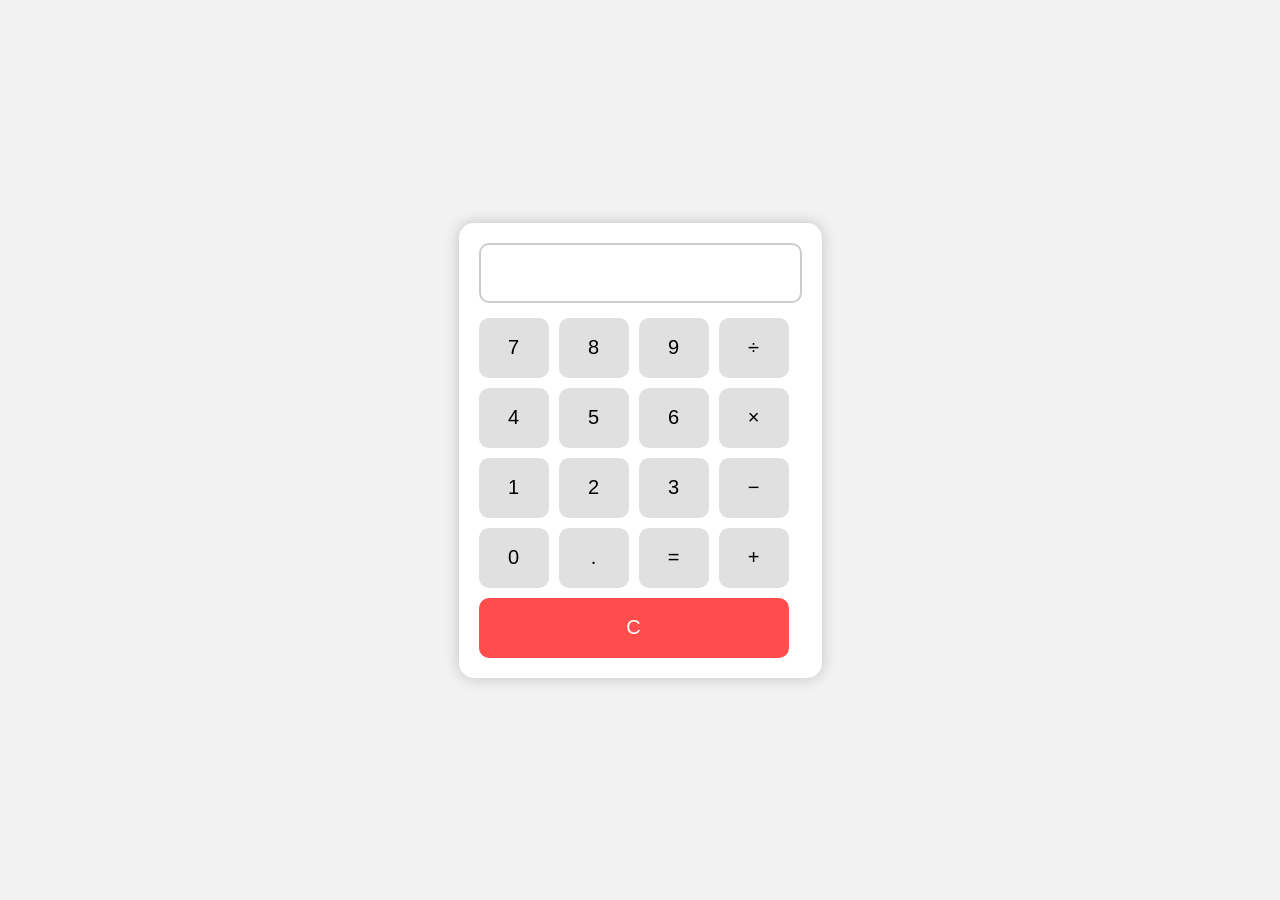
<file: calculatrice/index.html>
<!DOCTYPE html>
<html lang="fr">
  <head>
<meta charset="UTF-8">
<meta name="viewport" content="width=device-width, initial-scale=1.0">
<title>Calculatrice</title>
<link rel="stylesheet" href="style.css">
  </head>
     <body>

    <div class="calculatrice">
        <input type="text" id="ecran" readonly>

   <div class="boutons">
          <button onclick="ajouter('7')">7</button>
          <button onclick="ajouter('8')">8</button>
          <button onclick="ajouter('9')">9</button>
          <button onclick="ajouter('/')">÷</button>

          <button onclick="ajouter('4')">4</button>
          <button onclick="ajouter('5')">5</button>
          <button onclick="ajouter('6')">6</button>
          <button onclick="ajouter('*')">×</button>

          <button onclick="ajouter('1')">1</button>
          <button onclick="ajouter('2')">2</button>
          <button onclick="ajouter('3')">3</button>
          <button onclick="ajouter('-')">−</button>

          <button onclick="ajouter('0')">0</button>
          <button onclick="ajouter('.')">.</button>
          <button onclick="calculer()">=</button>
          <button onclick="ajouter('+')">+</button>

          <button class="effacer" onclick="effacer()">C</button>
   </div>
   </div>

<script src="script.js"></script>

</body>
</html>
</file>
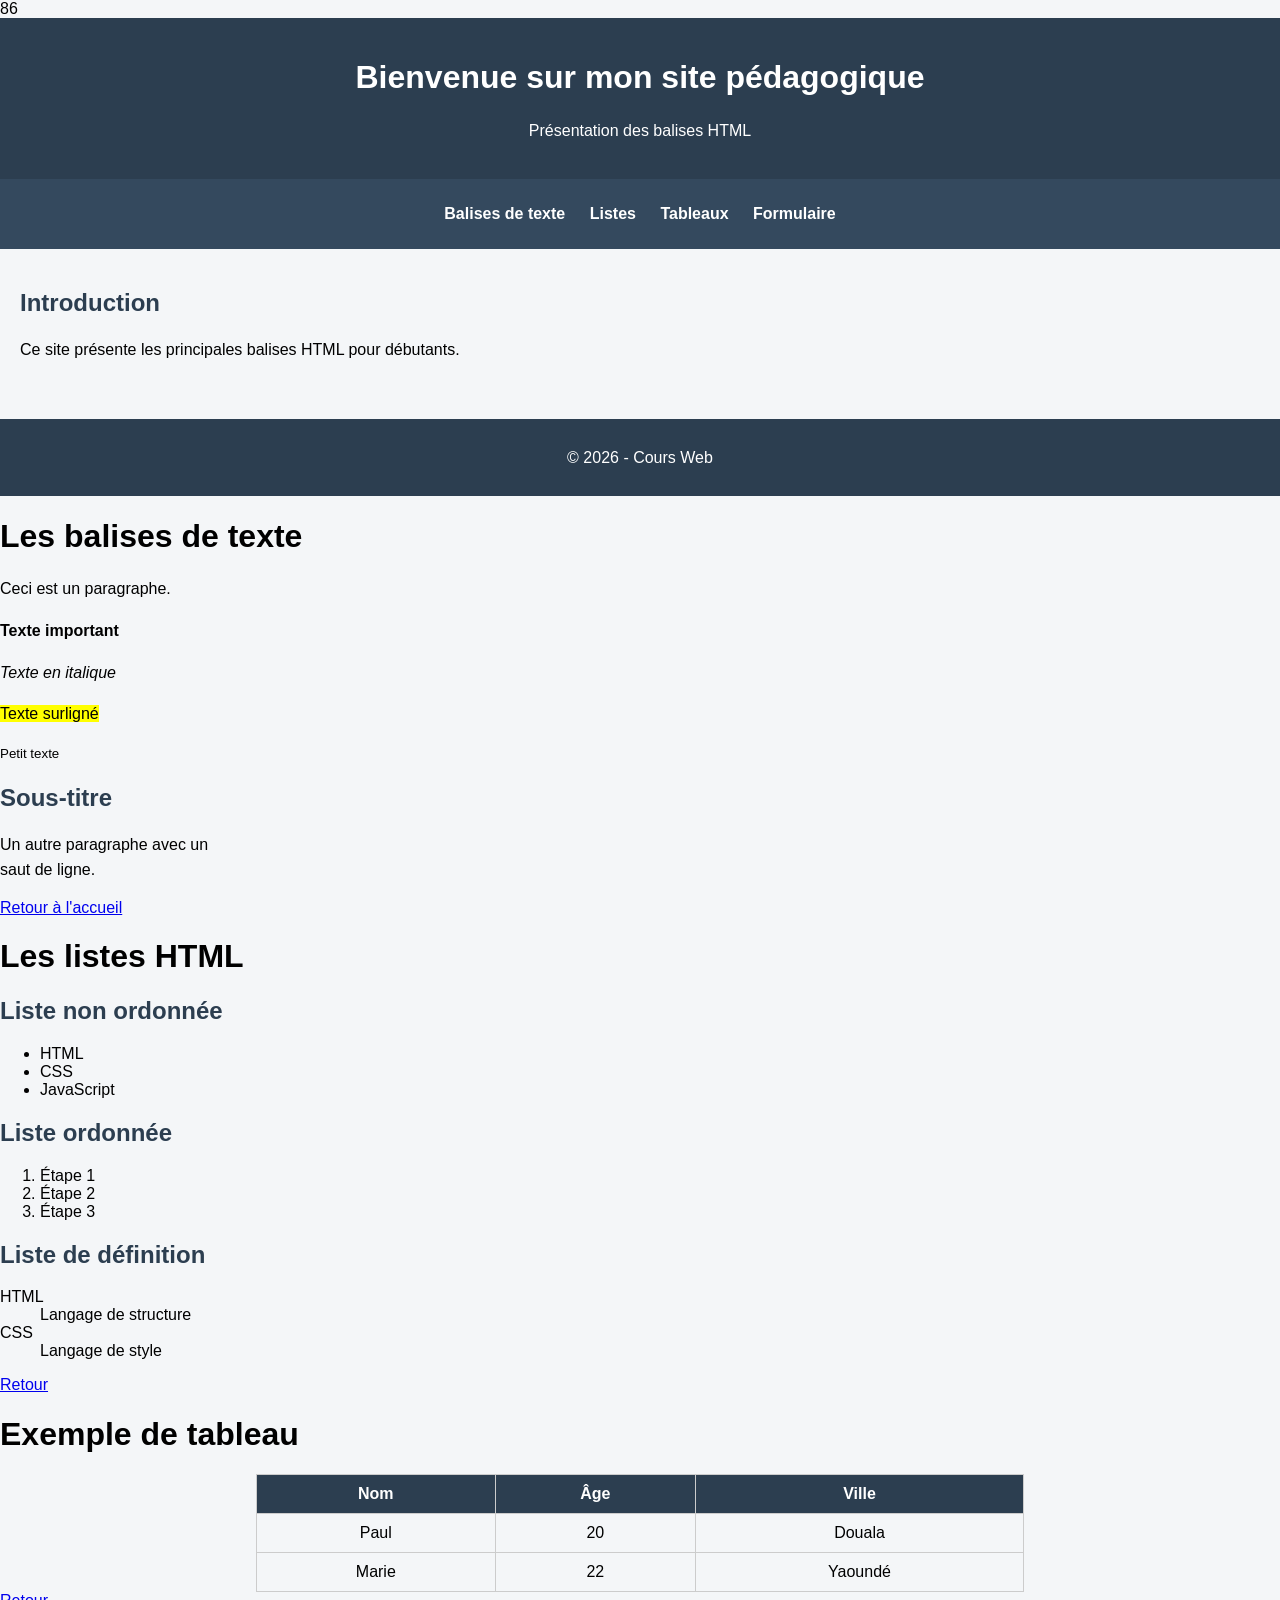
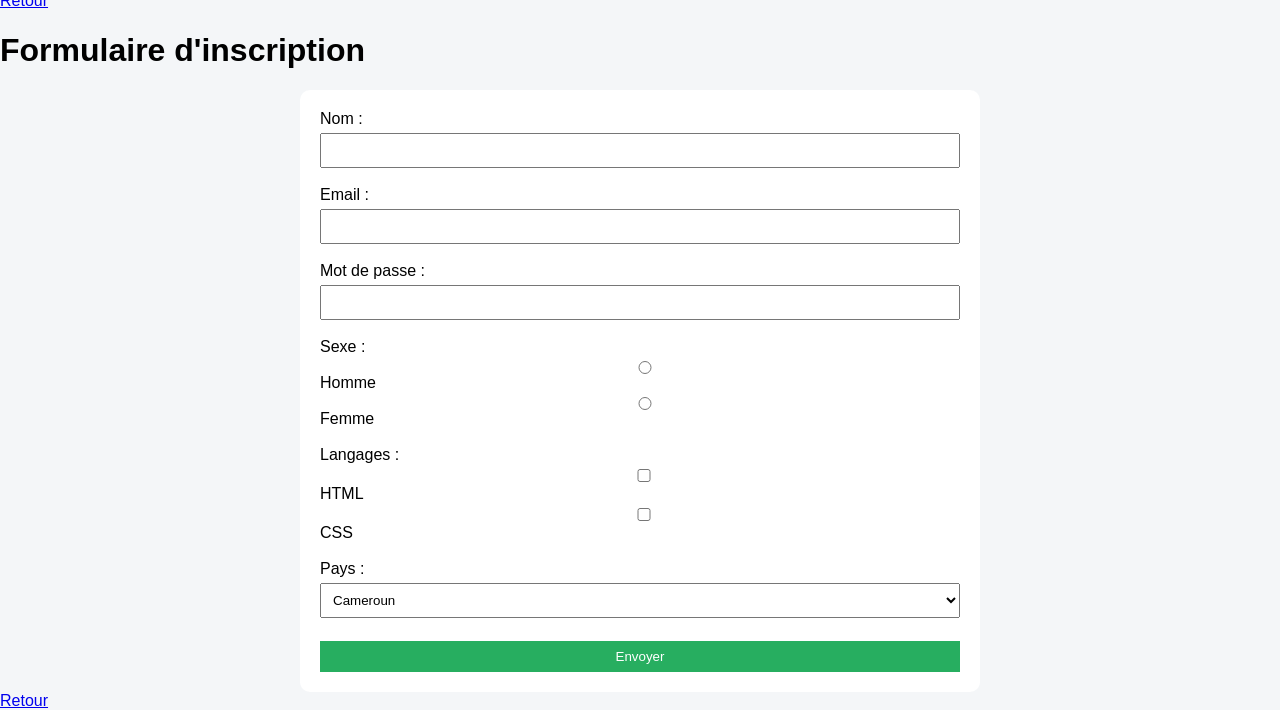
<file: accueil/page.html>
86<!DOCTYPE html>
<html>

<head>
    <title>accueil</title>
    <link rel="stylesheet" href="style.css">    
</head>
<body>

<header>
    <h1>Bienvenue sur mon site pédagogique</h1>
     <p>Présentation des balises HTML</p>
</header>
    <nav>
        <ul>
            <li><a href="texte.html">Balises de texte</a></li>
            <li><a href="liste.html">Listes</a></li>
            <li><a href="tableau.html">Tableaux</a></li>
            <li><a href="formulaire.html">Formulaire</a></li>
        </ul>
    </nav>
    <section> 
       <h2>Introduction</h2>
       <p>Ce site présente les principales balises HTML pour débutants.</p>
    </section>

    <footer>
      <p>&copy; 2026 - Cours Web</p>
    </footer>

</body>
</html>
   <!DOCTYPE html>
   <html>
    <head>
        <title>Balises de texte</title>
    </head>
    <body>
       <h1>Les balises de texte</h1>
       <p>Ceci est un paragraphe.</p>
       <p><strong>Texte important</strong></p>
       <p><em>Texte en italique</em></p>
       <p><mark>Texte surligné</mark></p>
       <p><small>Petit texte</small></p>

     <h2>Sous-titre</h2>
        <p>Un autre paragraphe avec un <br> saut de ligne.</p>

       <a href="index.html">Retour à l'accueil</a>

    </body>
    </html>

<!DOCTYPE html>
<html>
    <head>
       <title>Listes</title>
       <link rel="stylesheet" href="style.css">
    </head>
    <body>

        <h1>Les listes HTML</h1>

        <h2>Liste non ordonnée</h2>
        <ul>
          <li>HTML</li>
          <li>CSS</li>
          <li>JavaScript</li>
        </ul>

         <h2>Liste ordonnée</h2>
        <ol>
          <li>Étape 1</li>
          <li>Étape 2</li>
          <li>Étape 3</li>
        </ol>

         <h2>Liste de définition</h2>
    <dl>
       <dt>HTML</dt>
       <dd>Langage de structure</dd>
       <dt>CSS</dt>
       <dd>Langage de style</dd>
    </dl>

      <a href="index.html">Retour</a>

    </body>
    </html>

<!DOCTYPE html>
<html>
    <head>
      <title>Tableaux</title>
      <link rel="stylesheet" href="style.css">
    </head>
    <body>
      <h1>Exemple de tableau</h1>
        <table border="1">
        <tr>
          <th>Nom</th>
          <th>Âge</th>
          <th>Ville</th>
        </tr>

        <tr>
          <td>Paul</td>
          <td>20</td>
          <td>Douala</td>
        </tr>

        <tr>
          <td>Marie</td>
          <td>22</td>
          <td>Yaoundé</td>
        </tr>
        </table>

        <a href="index.html">Retour</a>

    </body>
</html>

<!DOCTYPE html>
<html>
    <head>
      <title>Formulaire</title>
      <link rel="stylesheet" href="style.css">
    </head>
    <body>

      <h1>Formulaire d'inscription</h1>

    <form>
       <label>Nom :</label><br>
       <input type="text" name="nom"><br><br>

       <label>Email :</label><br>
       <input type="email" name="email"><br><br>

       <label>Mot de passe :</label><br>
       <input type="password"><br><br>

       <label>Sexe :</label><br>
       <input type="radio" name="sexe"> Homme<br>
       <input type="radio" name="sexe"> Femme<br><br>

       <label>Langages :</label><br>
       <input type="checkbox"> HTML<br>
       <input type="checkbox"> CSS<br><br>

       <label>Pays :</label><br>
    <select>
       <option>Cameroun</option>
       <option>France</option>
       <option>Canada</option>
       </select><br><br>

       <input type="submit" value="Envoyer">
    </form>

    <a href="index.html">Retour</a>

    </body>
</html>
</file>
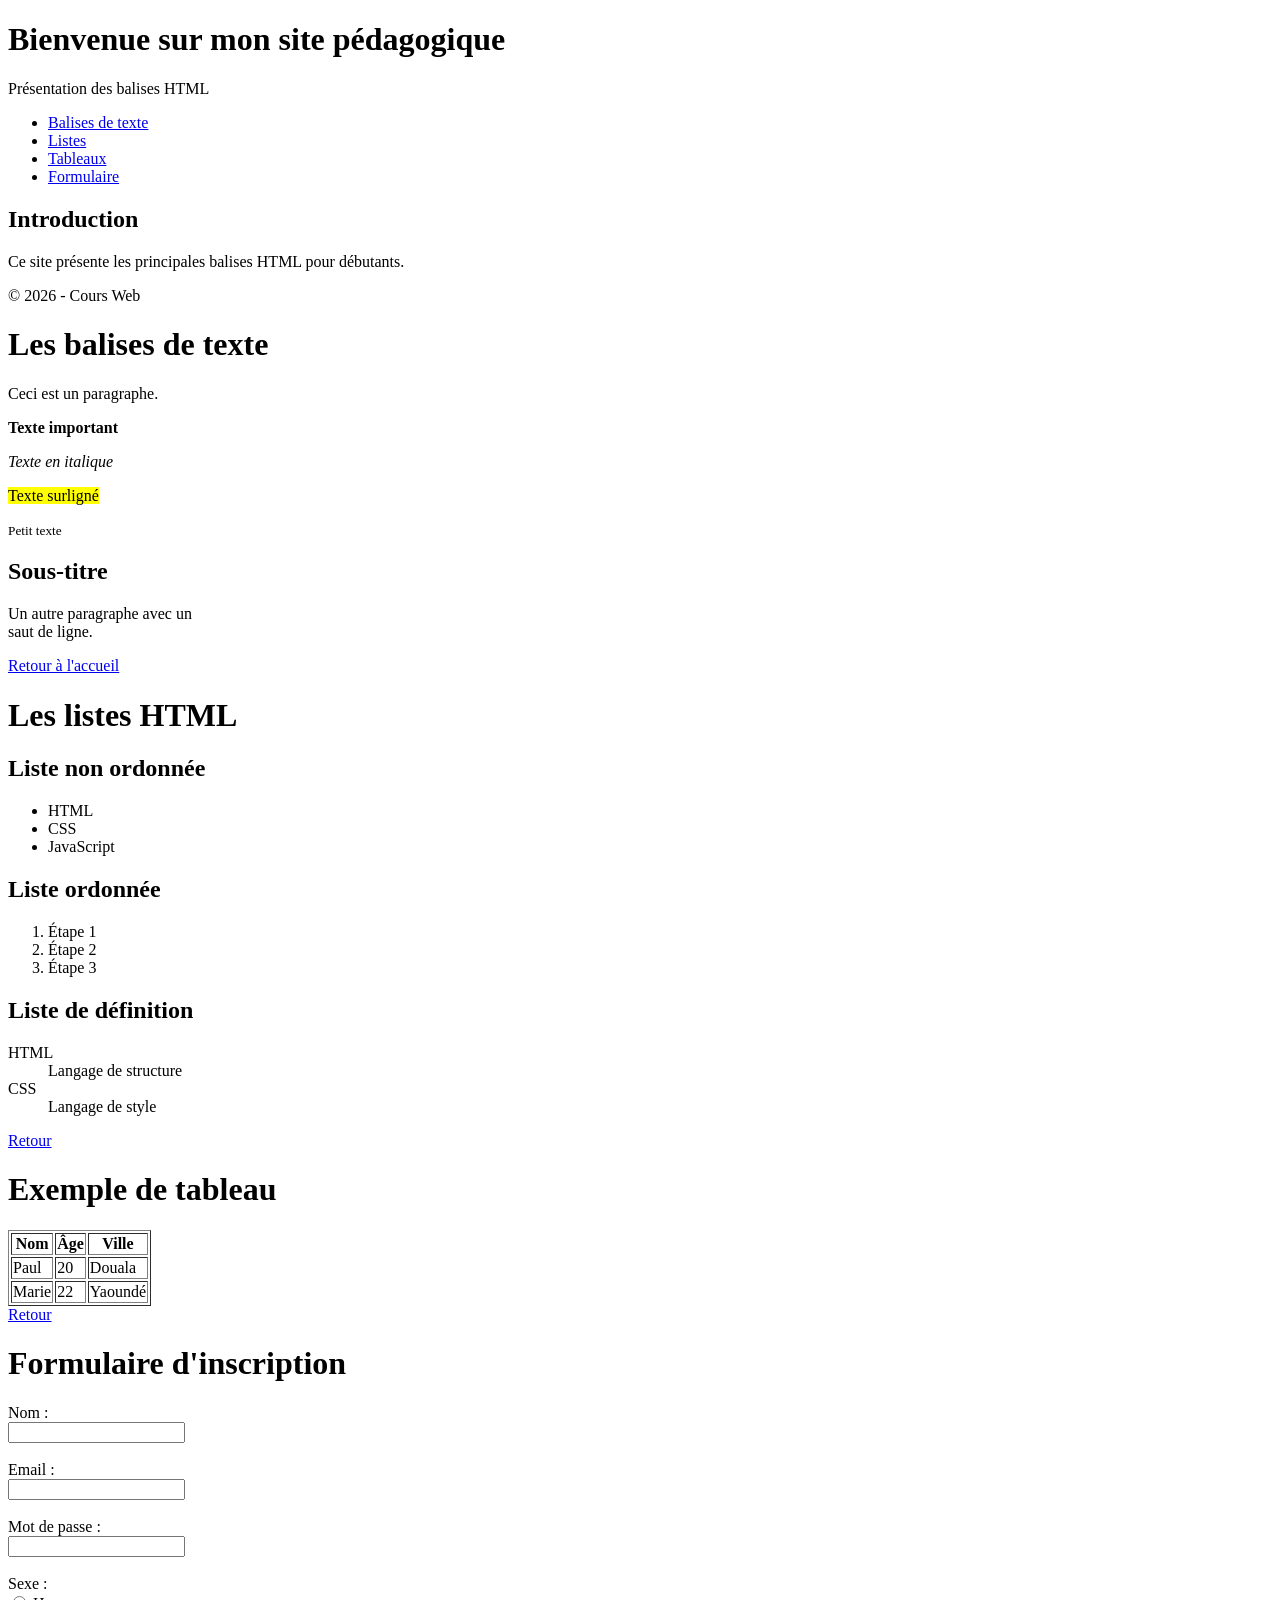
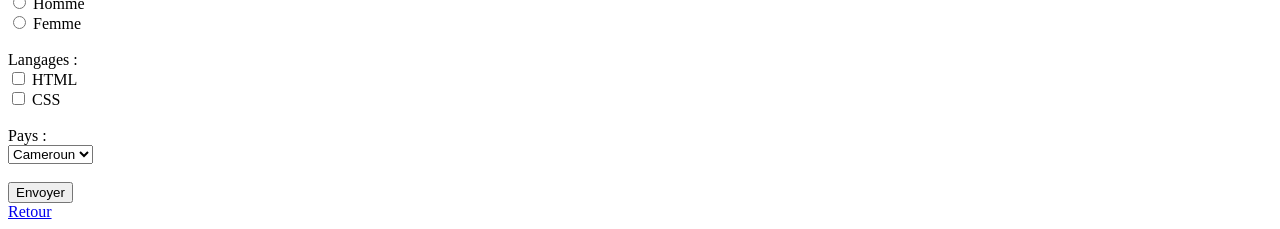
<file: accueil/Untitled-1.html>
<!DOCTYPE html>
<html>

<head>
    <title>Accueil</title>
</head>

<body>

    <header>
        <h1>Bienvenue sur mon site pédagogique</h1>
        <p>Présentation des balises HTML</p>
    </header>

    <nav>
        <ul>
            <li><a href="texte.html">Balises de texte</a></li>
            <li><a href="liste.html">Listes</a></li>
            <li><a href="tableau.html">Tableaux</a></li>
            <li><a href="formulaire.html">Formulaire</a></li>
        </ul>
    </nav>
    <section>
        <h2>Introduction</h2>
        <p>Ce site présente les principales balises HTML pour débutants.</p>
    </section>

    <footer>
        <p>&copy; 2026 - Cours Web</p>
    </footer>

</body>

</html>
<!DOCTYPE html>
<html>

<head>
    <title>Balises de texte</title>
</head>

<body>

    <h1>Les balises de texte</h1>

    <p>Ceci est un paragraphe.</p>

    <p><strong>Texte important</strong></p>
    <p><em>Texte en italique</em></p>
    <p><mark>Texte surligné</mark></p>
    <p><small>Petit texte</small></p>

    <h2>Sous-titre</h2>
    <p>Un autre paragraphe avec un <br> saut de ligne.</p>

    <a href="index.html">Retour à l'accueil</a>

</body>

</html>

<!DOCTYPE html>
<html>

<head>
    <title>Listes</title>
</head>

<body>

    <h1>Les listes HTML</h1>

    <h2>Liste non ordonnée</h2>
    <ul>
        <li>HTML</li>
        <li>CSS</li>
        <li>JavaScript</li>
    </ul>

    <h2>Liste ordonnée</h2>
    <ol>
        <li>Étape 1</li>
        <li>Étape 2</li>
        <li>Étape 3</li>
    </ol>

    <h2>Liste de définition</h2>
    <dl>
        <dt>HTML</dt>
        <dd>Langage de structure</dd>

        <dt>CSS</dt>
        <dd>Langage de style</dd>
    </dl>

    <a href="index.html">Retour</a>

</body>

</html>

<!DOCTYPE html>
<html>

<head>
    <title>Tableaux</title>
</head>

<body>

    <h1>Exemple de tableau</h1>

    <table border="1">
        <tr>
            <th>Nom</th>
            <th>Âge</th>
            <th>Ville</th>
        </tr>

        <tr>
            <td>Paul</td>
            <td>20</td>
            <td>Douala</td>
        </tr>

        <tr>
            <td>Marie</td>
            <td>22</td>
            <td>Yaoundé</td>
        </tr>
    </table>

    <a href="index.html">Retour</a>

</body>

</html>

<!DOCTYPE html>
<html>

<head>
    <title>Formulaire</title>
</head>

<body>

    <h1>Formulaire d'inscription</h1>

    <form>
        <label>Nom :</label><br>
        <input type="text" name="nom"><br><br>

        <label>Email :</label><br>
        <input type="email" name="email"><br><br>

        <label>Mot de passe :</label><br>
        <input type="password"><br><br>

        <label>Sexe :</label><br>
        <input type="radio" name="sexe"> Homme<br>
        <input type="radio" name="sexe"> Femme<br><br>

        <label>Langages :</label><br>
        <input type="checkbox"> HTML<br>
        <input type="checkbox"> CSS<br><br>

        <label>Pays :</label><br>
        <select>
            <option>Cameroun</option>
            <option>France</option>
            <option>Canada</option>
        </select><br><br>

        <input type="submit" value="Envoyer">
    </form>

    <a href="index.html">Retour</a>

</body>

</html>
</file>
<file: calculatrice/style.css>
*{
    margin: 0;
    padding: 0;
    box-sizing: border-box;
    font-family: Arial, sans-serif;
}

body{
    display: flex;
    justify-content: center;
    align-items: center;
    height: 100vh;
    background-color: #f2f2f2;
}

.calculatrice{
    background: white;
    padding: 20px;
    border-radius: 15px;
    box-shadow: 0 0 15px rgba(0,0,0,0.2);
}

#ecran{
    width: 100%;
    height: 60px;
    margin-bottom: 15px;
    font-size: 24px;
    text-align: right;
    padding: 10px;
    border: 2px solid #ccc;
    border-radius: 10px;
}

.boutons{
    display: grid;
    grid-template-columns: repeat(4, 70px);
    gap: 10px;
}

button{
    height: 60px;
    font-size: 20px;
    border: none;
    border-radius: 10px;
    cursor: pointer;
    background-color: #e0e0e0;
}

.effacer{
    grid-column: span 4;
    background-color: #ff4d4d;
    color: white;
}
</file>
<file: accueil/style.css>
/* Style général */
body {
    font-family: Arial, sans-serif;
    background-color: #f4f6f8;
    margin: 0;
    padding: 0;
}

/* En-tête */
header {
    background-color: #2c3e50;
    color: white;
    padding: 20px;
    text-align: center;
    color: white !important;
}

/* Navigation */
nav {
    background-color: #34495e;
    padding: 10px;
}

nav ul {
    list-style-type: none;
    padding: 0;
    text-align: center;
}

nav ul li {
    display: inline;
    margin: 10px;
}

nav ul li a {
    color: white;
    text-decoration: none;
    font-weight: bold;
}

nav ul li a:hover {
    color: #f39c12;
}

/* Section */
section {
    padding: 20px;
}

/* Titres */
h1,{
    color: white !important
}
 h2 {
    color: #2c3e50;
}

/* Paragraphes */
p {
    line-height: 1.6;
}

/* Tableaux */
table {
    width: 60%;
    margin: auto;
    border-collapse: collapse;
}

th {
    background-color: #2c3e50;
    color: white;
}

td, th {
    padding: 10px;
    text-align: center;
    border: 1px solid #ccc;
}

/* Formulaire */
form {
    width: 50%;
    margin: auto;
    background: white;
    padding: 20px;
    border-radius: 10px;
}

input, select {
    width: 100%;
    padding: 8px;
    margin-top: 5px;
}

input[type="submit"] {
    background-color: #27ae60;
    color: white;
    border: none;
    cursor: pointer;
}

input[type="submit"]:hover {
    background-color: #219150;
}

/* Footer */
footer {
    background-color: #2c3e50;
    color: white;
    text-align: center;
    padding: 10px;
    margin-top: 20px;
}

2.
<link rel="stylesheet" href="style.css">

3.
<!DOCTYPE html>
<html>
<head>
    <title>Accueil</title>
    <link rel="stylesheet" href="style.css">
</head>
<body>

<header>
    <h1>Bienvenue sur mon site pédagogique</h1>
    <p>Présentation des balises HTML</p>
</header>

<nav>
    <ul>
        <li><a href="texte.html">Texte</a></li>
        <li><a href="liste.html">Listes</a></li>
        <li><a href="tableau.html">Tableaux</a></li>
        <li><a href="formulaire.html">Formulaire</a></li>
    </ul>
</nav>

<section>
    <h2>Introduction</h2>
    <p>Ce site présente les principales balises HTML pour débutants.</p>
</section>

<footer>
    <p>&copy; 2026 - Cours Web</p>
</footer>

</body>
</html>

header h1{
    color: white !important
}
</file>
